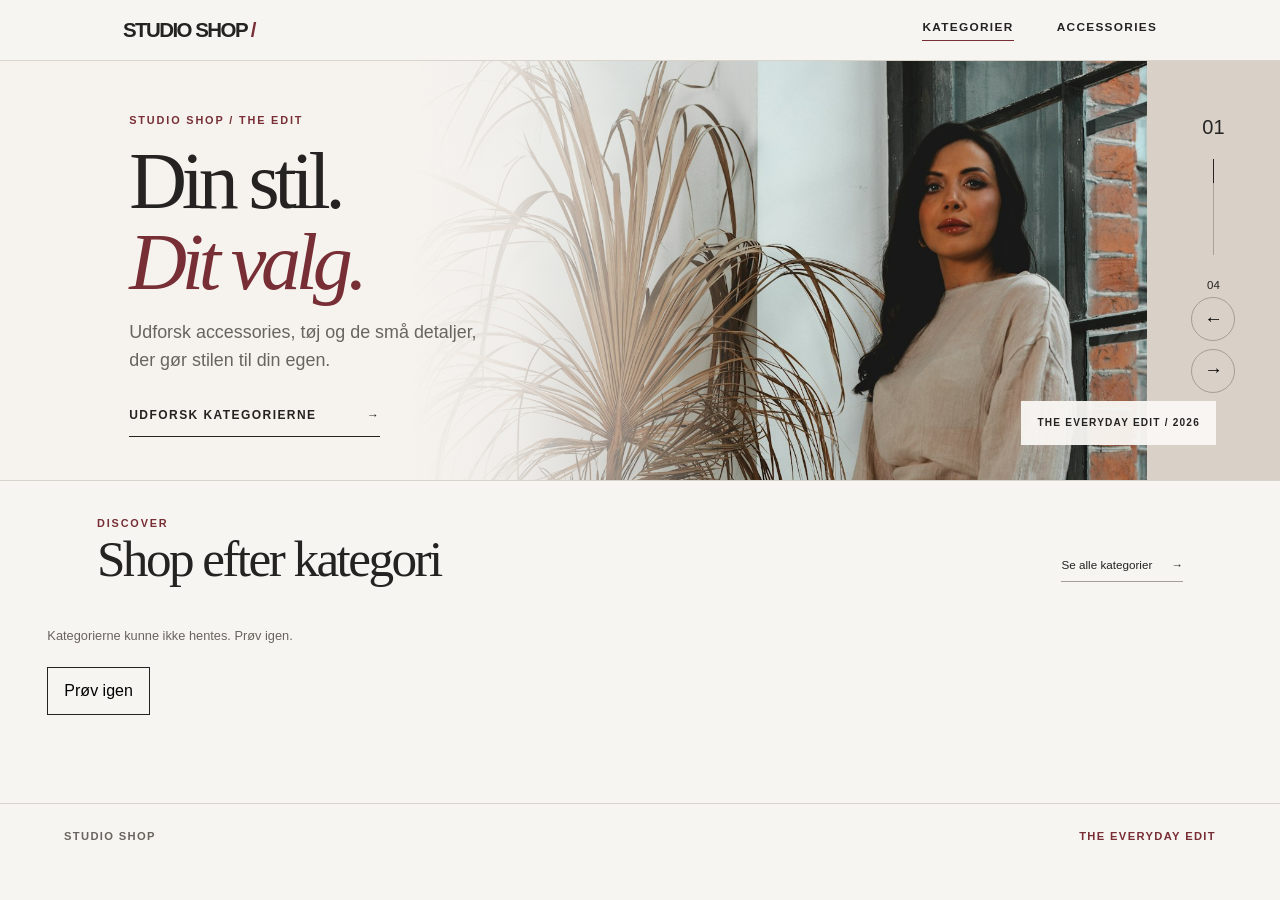
<file: index.html>
<!doctype html>
<html lang="da">
  <head>
    <meta charset="UTF-8" />
    <meta name="viewport" content="width=device-width, initial-scale=1" />
    <title>Studio Shop | Vælg kategori</title>
    <link rel="stylesheet" href="style.css" />
    <script src="helpers.js" defer></script>
    <script src="index.js" defer></script>
  </head>
  <body class="home-page">
    <header class="site-header">
      <a class="logo" href="index.html">STUDIO SHOP<span> / </span></a>
      <nav class="header-nav" aria-label="Hovednavigation"><a href="index.html" aria-current="page">Kategorier</a><a href="productlist.html">Accessories</a></nav>
    </header>
    <main>
      <section class="home-hero" aria-labelledby="home-title">
        <div class="home-hero-image" data-slide="editorial"><img id="hero-image" src="images/hero-fashion.jpg" alt="Model i lyst outfit ved et vindue" width="1200" height="1800" /><span id="hero-image-label-mobile">THE EVERYDAY EDIT / 2026</span></div>
        <span class="home-hero-label" id="hero-image-label">THE EVERYDAY EDIT / 2026</span>
        <div class="home-hero-copy">
          <p class="eyebrow" id="hero-eyebrow">STUDIO SHOP / THE EDIT</p>
          <h1 id="home-title">Din stil.<br /><em>Dit valg.</em></h1>
          <p id="hero-description">Udforsk accessories, tøj og de små detaljer, der gør stilen til din egen.</p>
          <a class="hero-link" id="hero-link" href="#kategorier"><span id="hero-link-text">Udforsk kategorierne</span><span aria-hidden="true">→</span></a>
        </div>
        <div class="hero-controls" aria-label="Udvalgte temaer">
          <span class="hero-current" id="hero-current" aria-live="polite">01</span>
          <span class="hero-progress" aria-hidden="true"><span id="hero-progress-fill"></span></span>
          <span class="hero-total">04</span>
          <div class="hero-control-buttons">
            <button id="hero-previous" type="button" aria-label="Forrige tema">←</button>
            <button id="hero-next" type="button" aria-label="Næste tema">→</button>
          </div>
        </div>
      </section>
      <section class="home-categories" id="kategorier" aria-labelledby="category-title">
        <div class="section-heading"><div><p class="eyebrow">DISCOVER</p><h2 id="category-title">Shop efter kategori</h2></div><a href="#category-grid">Se alle kategorier <span aria-hidden="true">→</span></a></div>
        <p id="status" role="status">Henter kategorier…</p>
        <button id="retry" type="button" hidden>Prøv igen</button>
        <nav class="category_list_container" id="category-grid" aria-label="Produktkategorier" aria-busy="true"></nav>
      </section>
      <noscript>Slå JavaScript til for at se kategorierne.</noscript>
    </main>
    <footer>STUDIO SHOP</footer>
  </body>
</html>
</file>
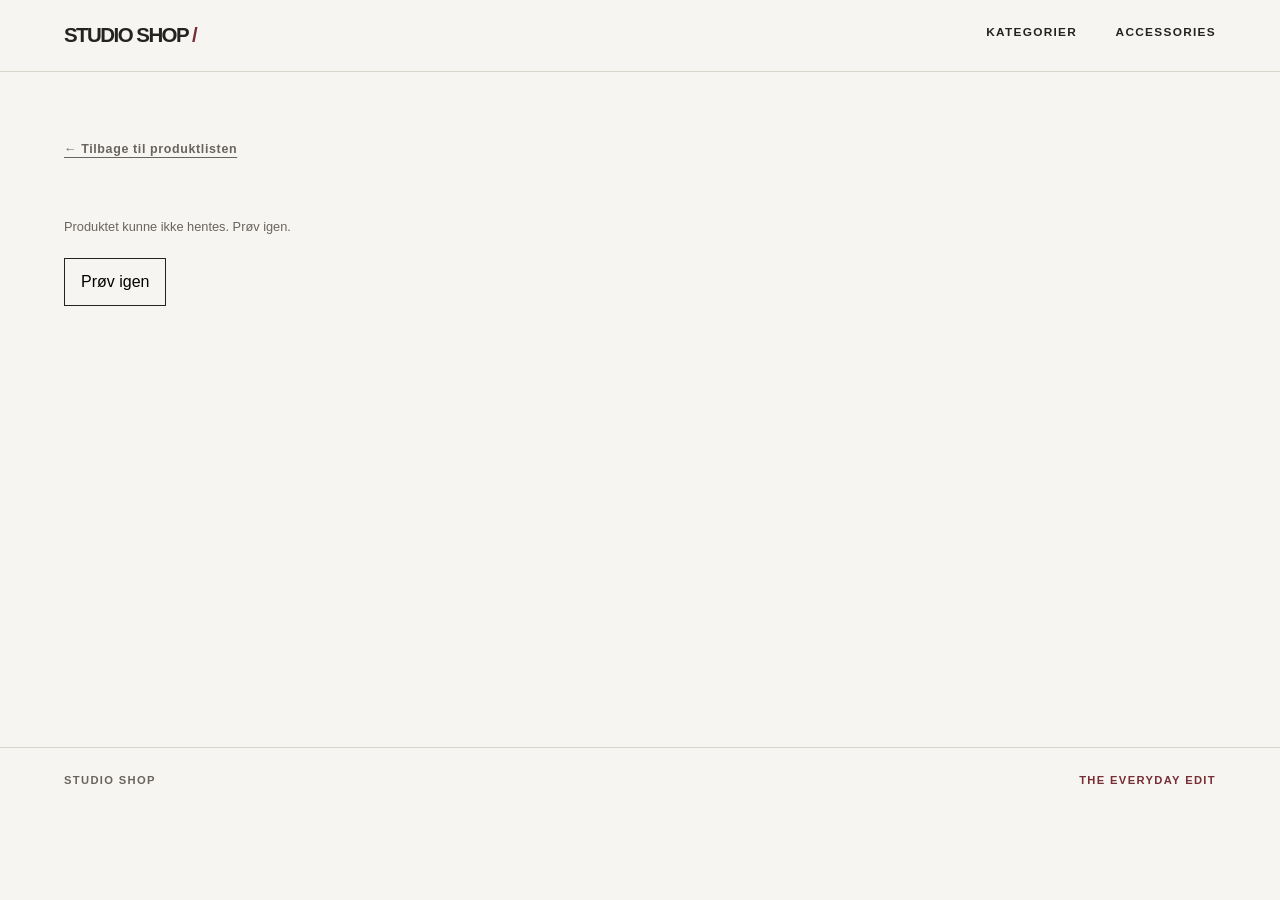
<file: productdetails.html>
<!doctype html>
<html lang="da">
  <head>
    <meta charset="UTF-8" />
    <meta name="viewport" content="width=device-width, initial-scale=1" />
    <title>Produktdetaljer | Studio Shop</title>
    <link rel="stylesheet" href="style.css" />
    <script src="helpers.js" defer></script>
    <script src="productdetails.js" defer></script>
  </head>
  <body>
    <header class="site-header">
      <a class="logo" href="index.html">STUDIO SHOP<span> / </span></a>
      <nav class="header-nav" aria-label="Hovednavigation"><a href="index.html">Kategorier</a><a href="productlist.html">Accessories</a></nav>
    </header>
    <main>
      <a class="back-link" id="back-to-products" href="productlist.html?category=Accessories">← Tilbage til produktlisten</a>
      <p id="status" role="status">Henter produkt…</p>
      <button id="retry" type="button" hidden>Prøv igen</button>
      <article class="product-detail" aria-busy="true"></article>
      <noscript>Slå JavaScript til for at se produktet.</noscript>
    </main>
    <footer>STUDIO SHOP</footer>
  </body>
</html>
</file>
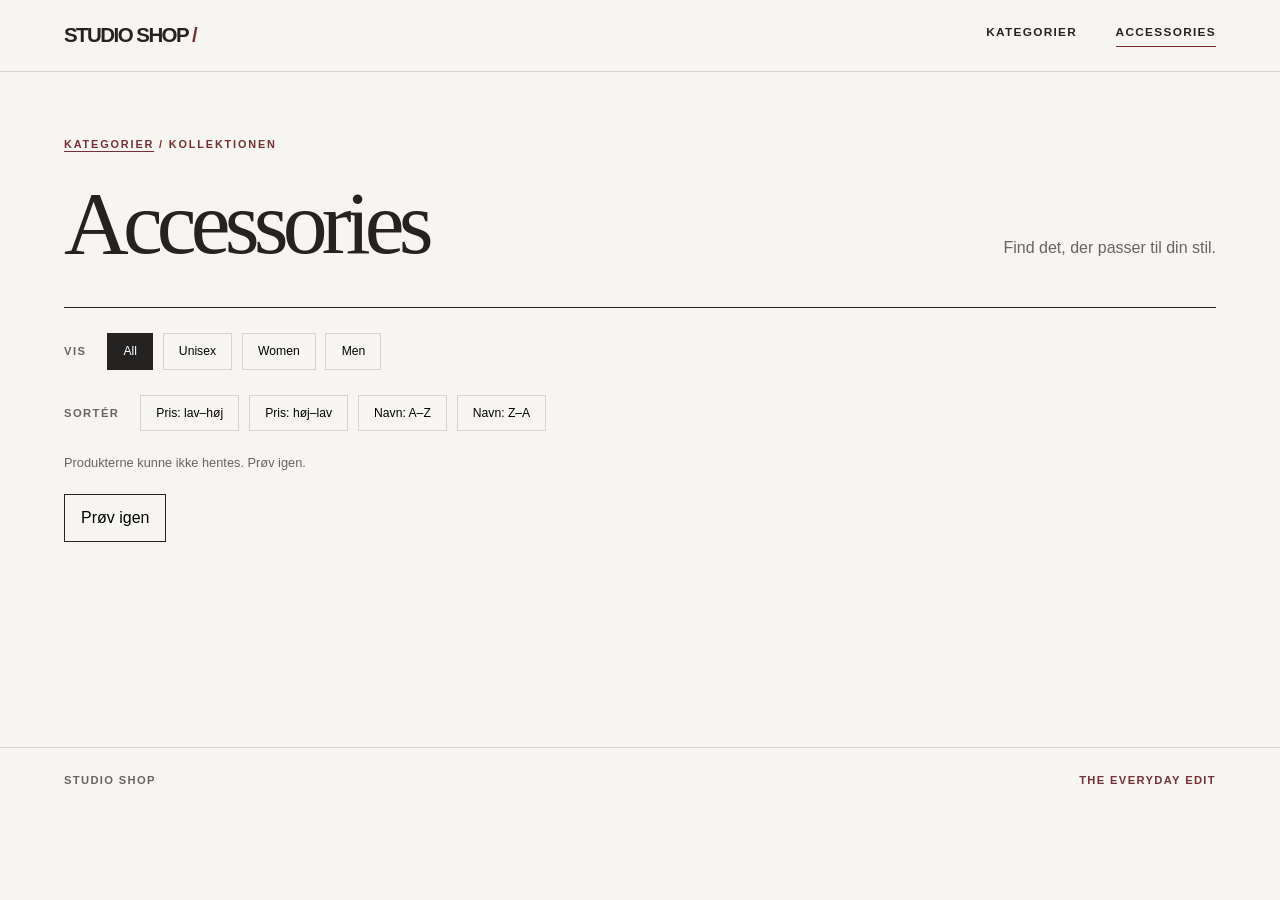
<file: productlist.html>
<!doctype html>
<html lang="da">
  <head>
    <meta charset="UTF-8" />
    <meta name="viewport" content="width=device-width, initial-scale=1" />
    <title>Accessories | Studio Shop</title>
    <link rel="stylesheet" href="style.css" />
    <script src="helpers.js" defer></script>
    <script src="productlist.js" defer></script>
  </head>
  <body>
    <header class="site-header">
      <a class="logo" href="index.html">STUDIO SHOP<span> / </span></a>
      <nav class="header-nav" aria-label="Hovednavigation"><a href="index.html">Kategorier</a><a href="productlist.html" aria-current="page">Accessories</a></nav>
    </header>
    <main>
      <p class="eyebrow"><a href="index.html">Kategorier</a> / Kollektionen</p>
      <div class="page-heading">
        <h1>Accessories</h1>
        <p>Find det, der passer til din stil.</p>
      </div>
      <div class="filter-bar" role="group" aria-label="Filtrer produkter efter køn">
        <span>Vis</span>
        <button class="filter-button active" type="button" aria-pressed="true">All</button>
        <button class="filter-button" type="button" aria-pressed="false">Unisex</button>
        <button class="filter-button" type="button" aria-pressed="false">Women</button>
        <button class="filter-button" type="button" aria-pressed="false">Men</button>
      </div>
      <div class="filter-bar" role="group" aria-label="Sortér produkter">
        <span>Sortér</span>
        <button class="sort-button" type="button" data-sort="price-up" aria-pressed="false">Pris: lav–høj</button>
        <button class="sort-button" type="button" data-sort="price-down" aria-pressed="false">Pris: høj–lav</button>
        <button class="sort-button" type="button" data-sort="name-az" aria-pressed="false">Navn: A–Z</button>
        <button class="sort-button" type="button" data-sort="name-za" aria-pressed="false">Navn: Z–A</button>
      </div>
      <p id="status" role="status">Henter produkter…</p>
      <button id="retry" type="button" hidden>Prøv igen</button>
      <section class="product_list_container" aria-label="Produkter" aria-busy="true"></section>
      <noscript>Slå JavaScript til for at se produkterne.</noscript>
    </main>
    <footer>STUDIO SHOP</footer>
  </body>
</html>
</file>
<file: style.css>
/* Farver og skrifttyper */
:root {
  font-family: Arial, Helvetica, sans-serif;
  color: #242322;
  background: #f7f5f1;
  --ink: #242322;
  --muted: #68645f;
  --accent: #772e35;
  --line: #d9d4cb;
  --paper: #f7f5f1;
  --display: Didot, "Bodoni MT", "Times New Roman", serif;
}

/* Grundregler */
* {
  box-sizing: border-box;
}

html {
  scroll-behavior: smooth;
}

body {
  margin: 0;
  line-height: 1.5;
}

a {
  color: inherit;
}

button {
  font: inherit;
  cursor: pointer;
}

/* Header og navigation */
.site-header {
  display: flex;
  align-items: center;
  justify-content: space-between;
  gap: 2rem;
  padding: 1.25rem 5%;
  background: var(--paper);
  border-bottom: 1px solid var(--line);
}

.logo {
  flex: none;
  font-size: 1.28rem;
  font-weight: 800;
  letter-spacing: -.075em;
  text-decoration: none;
}

.logo span {
  color: var(--accent);
}

.header-nav {
  display: flex;
  flex-wrap: wrap;
  gap: clamp(1rem, 3vw, 2.5rem);
}

.header-nav a {
  font-size: .74rem;
  font-weight: 700;
  letter-spacing: .11em;
  text-decoration: none;
  text-transform: uppercase;
  border-bottom: 1px solid transparent;
  padding-bottom: .25rem;
}

.header-nav a:hover, .header-nav a[aria-current="page"] {
  border-color: var(--accent);
}

/* Fælles layout og overskrifter */
main {
  max-width: 1520px;
  min-height: 75vh;
  margin: auto;
  padding: clamp(2.25rem, 5vw, 5rem) 5% 6rem;
}

.eyebrow, .brand {
  color: var(--accent);
  font-size: .68rem;
  font-weight: 700;
  letter-spacing: .17em;
  text-transform: uppercase;
}

.eyebrow a {
  text-underline-offset: .25em;
}

h1, h2, p {
  margin-top: 0;
}

h1 {
  font-family: var(--display);
  font-size: clamp(3.5rem, 7vw, 7.5rem);
  font-weight: 400;
  letter-spacing: -.065em;
  line-height: .98;
  overflow-wrap: anywhere;
}

.page-heading {
  display: flex;
  align-items: end;
  justify-content: space-between;
  gap: 2rem;
  padding: 1rem 0 2.5rem;
  border-bottom: 1px solid var(--ink);
}

.page-heading h1 {
  margin: 0;
}

.page-heading > p {
  max-width: 19rem;
  margin: 0 0 .45rem;
  color: var(--muted);
}

/* Forsidens hero */
.home-hero {
  display: grid;
  grid-template-columns: minmax(0, 1.15fr) minmax(0, .85fr);
  min-height: min(76vh, 650px);
  border-bottom: 1px solid var(--ink);
}

.home-hero-copy {
  display: flex;
  flex-direction: column;
  align-items: flex-start;
  justify-content: center;
  padding: 3rem clamp(2rem, 5vw, 5rem) 3rem 0;
}

.home-hero-copy h1 {
  margin: 1.3rem 0 1.8rem;
}

.home-hero-copy h1 em {
  font-weight: 400;
  color: var(--accent);
}

.home-hero-copy > p:not(.eyebrow) {
  max-width: 26rem;
  color: var(--muted);
  font-size: clamp(1rem, 1.4vw, 1.2rem);
}

.hero-link {
  display: inline-flex;
  align-items: center;
  justify-content: space-between;
  gap: 3rem;
  margin-top: 1.8rem;
  padding: .85rem 0;
  border-bottom: 1px solid var(--ink);
  font-size: .75rem;
  font-weight: 700;
  letter-spacing: .12em;
  text-decoration: none;
  text-transform: uppercase;
}

.hero-link:hover {
  color: var(--accent);
  border-color: var(--accent);
}

.hero-link span:last-child {
  transition: transform .2s ease;
}

.hero-link:hover span:last-child, .hero-link:focus-visible span:last-child {
  transform: translate(3px, 3px);
}

.home-hero-image {
  position: relative;
  min-height: 460px;
  overflow: hidden;
  background: #e9e6e1;
}

.home-hero-image img {
  display: block;
  width: 100%;
  height: 100%;
  max-height: 650px;
  object-fit: cover;
  object-position: center 20%;
}

.home-hero-image span {
  position: absolute;
  right: 1rem;
  bottom: 1rem;
  padding: .5rem .65rem;
  background: var(--paper);
  font-size: .6rem;
  font-weight: 700;
  letter-spacing: .12em;
}

/* Kategorioversigt */
.section-heading {
  display: flex;
  align-items: end;
  justify-content: space-between;
  gap: 2rem;
  padding: clamp(3rem, 6vw, 6rem) 0 1.4rem;
}

.section-heading h2 {
  margin: .3rem 0 0;
  font-family: var(--display);
  font-size: clamp(2.25rem, 4vw, 4rem);
  font-weight: 400;
  letter-spacing: -.05em;
  line-height: 1;
}

.section-heading > p {
  margin: 0;
  color: var(--muted);
  font-size: .85rem;
}

.category_list_container {
  display: grid;
  grid-template-columns: repeat(3, minmax(0, 1fr));
  gap: clamp(.75rem, 1.6vw, 1.5rem);
}

.category-card {
  display: block;
  min-width: 0;
  text-decoration: none;
}

.category-photo {
  position: relative;
  display: block;
  overflow: hidden;
  aspect-ratio: 4 / 5;
  background: #e9e7e3;
}

.category-prompt {
  position: absolute;
  right: 1rem;
  bottom: 1rem;
  padding: .7rem .85rem;
  background: var(--paper);
  color: var(--ink);
  font-size: .62rem;
  font-weight: 700;
  letter-spacing: .12em;
  text-transform: uppercase;
  opacity: 0;
  transform: translateY(8px);
  transition: opacity .25s ease, transform .25s ease;
}

.category-card:nth-child(3n + 2) .category-photo {
  background: #e2dfda;
}

.category-card:nth-child(3n + 3) .category-photo {
  background: #e8e3dd;
}

.category-photo img {
  display: block;
  width: 100%;
  height: 100%;
  object-fit: cover;
  transition: transform .35s ease;
}

.category-caption {
  display: flex;
  align-items: center;
  justify-content: space-between;
  gap: 1rem;
  min-height: 5.5rem;
  border-bottom: 1px solid var(--ink);
}

.category-caption strong {
  font-family: var(--display);
  font-size: clamp(1.5rem, 2.4vw, 2.5rem);
  font-weight: 400;
  letter-spacing: -.045em;
  line-height: 1.1;
}

.category-caption > span {
  flex: none;
  color: var(--accent);
  font-size: 1.2rem;
  transition: transform .2s ease;
}

.category-card:hover .category-photo img {
  transform: scale(1.045);
}

.category-card:hover .category-caption > span {
  transform: translate(3px, -3px);
}

.category-card:hover .category-prompt, .category-card:focus-visible .category-prompt {
  opacity: 1;
  transform: translateY(0);
}

.category-card:hover .category-caption, .category-card:focus-visible .category-caption {
  border-color: var(--accent);
}

/* Indlæsning og fejlbeskeder */
#status {
  margin: 1.35rem 0;
  color: var(--muted);
  font-size: .8rem;
}

#retry {
  padding: .7rem 1rem;
  border: 1px solid var(--ink);
  background: transparent;
}

/* Filtrering og sortering */
.filter-bar {
  display: flex;
  flex-wrap: wrap;
  align-items: center;
  gap: .6rem;
  padding-top: 1.6rem;
}

.filter-bar > span {
  margin-right: .7rem;
  color: var(--muted);
  font-size: .7rem;
  font-weight: 700;
  letter-spacing: .13em;
  text-transform: uppercase;
}

.filter-button, .sort-button {
  padding: .5rem .95rem;
  border: 1px solid var(--line);
  border-radius: 0;
  background: transparent;
  font-size: .76rem;
}

.filter-button:hover, .filter-button.active, .sort-button:hover, .sort-button.active {
  border-color: var(--ink);
  background: var(--ink);
  color: #fff;
}

/* Produktliste og produktkort */
.product_list_container {
  display: grid;
  grid-template-columns: repeat(4, minmax(0, 1fr));
  gap: 3.5rem 1.35rem;
}

.product-card {
  transition: transform .25s ease;
}

.product-card:hover, .product-card:focus-within {
  transform: translateY(-5px);
}

.product-card a {
  display: block;
  height: 100%;
  text-decoration: none;
}

.product-image, .detail-image {
  position: relative;
  overflow: hidden;
  background: #eceae6;
}

.product-image img {
  display: block;
  width: 100%;
  aspect-ratio: 3 / 4;
  object-fit: cover;
  transition: transform .28s ease;
}

.product-card a:hover .product-image img, .product-card a:focus-visible .product-image img {
  transform: scale(1.025);
}

.brand {
  margin: .95rem 0 .35rem;
  color: var(--muted);
}

.product-card h2 {
  margin: 0;
  font-size: .92rem;
  font-weight: 600;
  line-height: 1.4;
}

.price-row {
  min-height: 3.2rem;
  margin: .65rem 0 .4rem;
}

.price-row p {
  margin: .12rem 0;
}

.price {
  font-size: .86rem;
  font-weight: 700;
}

.original-price {
  color: #77716b;
  text-decoration: line-through;
  font-weight: 400;
}

.sale-price, .detail-price strong {
  color: var(--accent);
  font-weight: 700;
}

.sale-price {
  font-size: .86rem;
}

.product-link {
  display: flex;
  justify-content: space-between;
  gap: 1rem;
  padding: .55rem 0;
  border-top: 1px solid var(--line);
  font-size: .7rem;
  font-weight: 700;
  letter-spacing: .08em;
  text-transform: uppercase;
}

.product-card a:hover .product-link, .product-card a:focus-visible .product-link {
  color: var(--accent);
  border-color: var(--accent);
}

.product-badges {
  position: absolute;
  top: .65rem;
  left: .65rem;
  display: flex;
  flex-wrap: wrap;
  gap: .35rem;
}

.badge {
  padding: .42rem .55rem;
  color: #fff;
  font-size: .62rem;
  font-weight: 800;
  letter-spacing: .09em;
  text-transform: uppercase;
}

.sold-out-badge {
  background: var(--ink);
}

.sale-badge {
  background: var(--accent);
}

.sold-out img {
  opacity: .45;
  filter: grayscale(1);
}

/* Produktdetaljer */
.back-link {
  display: inline-block;
  margin-bottom: 2.3rem;
  color: var(--muted);
  font-size: .78rem;
  font-weight: 700;
  letter-spacing: .05em;
  text-underline-offset: .25rem;
}

.back-link:hover {
  color: var(--accent);
}

.product-detail {
  display: grid;
  grid-template-columns: minmax(0, 1.08fr) minmax(19rem, .92fr);
  gap: clamp(2rem, 7vw, 7rem);
  align-items: start;
}

.detail-image img {
  display: block;
  width: 100%;
  aspect-ratio: 3 / 4;
  object-fit: cover;
}

.detail-copy {
  position: sticky;
  top: 2rem;
  padding-top: 1rem;
}

.detail-copy h1 {
  margin: 1rem 0 2rem;
  font-size: clamp(2.7rem, 5.2vw, 5.5rem);
}

.detail-brand {
  margin: 0 0 .3rem;
  color: var(--muted);
  font-size: .72rem;
  font-weight: 700;
  letter-spacing: .15em;
  text-transform: uppercase;
}

.detail-price {
  display: flex;
  flex-wrap: wrap;
  gap: .7rem;
  margin: 0;
  font-size: 1.4rem;
}

.product-facts {
  margin: 2.4rem 0;
  border-top: 1px solid var(--line);
}

.product-facts div {
  display: grid;
  grid-template-columns: 1fr 1.5fr;
  gap: 1rem;
  padding: .85rem 0;
  border-bottom: 1px solid var(--line);
  font-size: .85rem;
}

.product-facts dt {
  color: var(--muted);
}

.product-facts dd {
  margin: 0;
}

.basket-button {
  width: 100%;
  padding: 1rem;
  border: 0;
  background: var(--ink);
  color: #fff;
  font-weight: 700;
}

.basket-button:disabled {
  background: #d7d2cb;
  color: #67615c;
  cursor: not-allowed;
}

/* Footer */
footer {
  display: flex;
  justify-content: space-between;
  padding: 1.5rem 5%;
  border-top: 1px solid var(--line);
  color: var(--muted);
  font-size: .7rem;
  font-weight: 700;
  letter-spacing: .12em;
}

footer::after {
  content: "THE EVERYDAY EDIT";
  color: var(--accent);
}

/* Tastaturfokus */
a:focus-visible, button:focus-visible {
  outline: 3px solid var(--accent);
  outline-offset: 4px;
}

/* Responsive layouts: produktliste og fælles elementer */
@media (max-width: 1050px) {
  .product_list_container {
    grid-template-columns: repeat(3, minmax(0, 1fr));
  }
}

@media (max-width: 950px) {
  .category_list_container {
    grid-template-columns: repeat(2, minmax(0, 1fr));
  }
}

@media (max-width: 760px) {
  .home-hero {
    grid-template-columns: 1fr;
  }

  .home-hero-copy {
    min-height: 460px;
    padding-right: 0;
  }

  .home-hero-image {
    min-height: 420px;
    height: 60vw;
  }

  .page-heading {
    display: block;
  }

  .page-heading > p {
    margin-top: 1rem;
  }

  .product-detail {
    grid-template-columns: 1fr;
  }

  .detail-copy {
    position: static;
  }

  .product_list_container {
    grid-template-columns: repeat(2, minmax(0, 1fr));
    gap: 2.4rem 1rem;
  }
}

@media (max-width: 480px) {
  .site-header {
    align-items: flex-start;
    flex-direction: column;
    gap: .7rem;
  }

  .header-nav {
    gap: 1.5rem;
  }

  main {
    padding-top: 2rem;
  }

  .home-hero-copy {
    min-height: 380px;
  }

  .home-hero-image {
    min-height: 360px;
  }

  .section-heading {
    align-items: flex-start;
    flex-direction: column;
    gap: .5rem;
  }

  .category_list_container {
    gap: .6rem;
  }

  .category-photo {
    aspect-ratio: 3 / 4;
  }

  .category-caption {
    min-height: 4rem;
    gap: .2rem;
  }

  .category-caption strong {
    font-size: clamp(1.08rem, 5vw, 1.55rem);
  }

  .category-caption > span {
    font-size: .95rem;
  }

  .product-card h2 {
    font-size: .84rem;
  }

  .badge {
    font-size: .57rem;
  }

  footer::after {
    display: none;
  }
}

@media (max-width: 340px) {
  .product_list_container {
    grid-template-columns: 1fr;
  }
}

/* Animationer */
@media (prefers-reduced-motion: no-preference) {
  .home-hero-copy .eyebrow, .home-hero-copy h1, .home-hero-copy > p:not(.eyebrow), .hero-link {
    animation: editorial-enter .7s ease both;
  }

  .home-hero-copy h1 {
    animation-delay: .1s;
  }

  .home-hero-copy > p:not(.eyebrow) {
    animation-delay: .2s;
  }

  .hero-link {
    animation-delay: .3s;
  }

  .home-hero-image {
    animation: editorial-enter .85s ease .15s both;
  }

  .product-card:nth-child(-n + 8) a {
    animation: editorial-enter .55s ease both;
  }

  .product-card:nth-child(4n + 2) a {
    animation-delay: .06s;
  }

  .product-card:nth-child(4n + 3) a {
    animation-delay: .12s;
  }

  .product-card:nth-child(4n + 4) a {
    animation-delay: .18s;
  }

  .detail-image {
    animation: editorial-enter .65s ease both;
  }

  .detail-copy {
    animation: editorial-enter .65s ease .12s both;
  }

  @keyframes editorial-enter {
    from {
      opacity: 0;
      transform: translateY(18px);
    }

    to {
      opacity: 1;
      transform: translateY(0);
    }
  }
}

/* Reduceret bevægelse */
@media (prefers-reduced-motion: reduce) {
  html {
    scroll-behavior: auto;
  }

  .hero-link span:last-child, .category-photo img, .category-prompt, .category-caption > span, .product-card, .product-image img {
    transition: none;
  }

  .hero-link:hover span:last-child, .hero-link:focus-visible span:last-child, .category-card:hover .category-photo img, .category-card:hover .category-caption > span, .product-card:hover, .product-card:focus-within, .product-card a:hover .product-image img, .product-card a:focus-visible .product-image img {
    transform: none;
  }
}

/* Forsidens tilpasninger: godkendt layout og slider */
.home-page main {
  max-width: none;
  min-height: 0;
  padding: 0;
}

.home-page .site-header {
  min-height: 61px;
  padding: .8rem 9.6%;
}

.home-page .header-nav {
  gap: 2.7rem;
}

.home-page .home-hero {
  position: relative;
  display: flex;
  flex-direction: column;
  min-height: 0;
  border-bottom: 1px solid var(--line);
  background: #f6f3ef;
}

.home-page .home-hero-copy {
  order: 1;
  position: relative;
  z-index: 1;
  display: block;
  padding: 3.2rem 7% 2.6rem;
}

.home-page .home-hero-copy .eyebrow {
  margin: 0 0 1rem;
}

.home-page .home-hero-copy h1 {
  margin: 0 0 1.3rem;
  font-size: clamp(4.1rem, 13vw, 5.8rem);
  line-height: .9;
}

.home-page .home-hero-copy h1 em {
  display: inline-block;
  margin-top: .12em;
}

.home-page .home-hero-copy > p:not(.eyebrow) {
  max-width: 22rem;
  margin: 0;
  line-height: 1.55;
}

.home-page .hero-link {
  min-width: 15.7rem;
  margin-top: 1.25rem;
  padding: .75rem 0;
}

.home-page .hero-link:hover span:last-child, .home-page .hero-link:focus-visible span:last-child {
  transform: translateX(4px);
}

.home-page .home-hero-image {
  order: 2;
  position: relative;
  min-height: 0;
  height: 64vw;
  max-height: 520px;
  background: #d9d1c8;
}

.home-page .home-hero-image img {
  width: 100%;
  height: 100%;
  max-height: none;
  object-fit: cover;
  object-position: center 18%;
}

/* Billedbeskæring til de enkelte slides. */
.home-page .home-hero-image[data-slide="apparel"] img {
  object-position: center top;
}

.home-page .home-hero-image[data-slide="footwear"] img {
  object-position: center 61%;
}

.home-page .home-hero-image[data-slide="accessories"] {
  background: #d6d3cd;
}

.home-page .home-hero-image[data-slide="accessories"] img {
  position: absolute;
  top: 0;
  right: 8%;
  width: auto;
  height: 110%;
  max-width: none;
  object-fit: contain;
}

.home-page .home-hero-image > span {
  right: 1rem;
  bottom: 1rem;
  padding: .9rem 1rem;
  background: rgba(250, 248, 245, .94);
  color: var(--ink);
  font-size: .63rem;
}

.home-page .home-hero-label {
  display: none;
}

.home-page .hero-controls {
  order: 3;
  display: flex;
  align-items: center;
  gap: .8rem;
  padding: .7rem 7%;
  background: #ded8d1;
  font-size: .72rem;
}

.home-page .hero-current {
  font-size: 1.05rem;
}

.home-page .hero-progress {
  display: block;
  width: 5rem;
  height: 1px;
  background: #aaa29a;
}

.home-page .hero-progress > span {
  display: block;
  width: var(--hero-progress, 25%);
  height: 1px;
  background: var(--ink);
  transition: width .25s ease;
}

.home-page .hero-control-buttons {
  display: flex;
  gap: .45rem;
  margin-left: auto;
}

.home-page .hero-control-buttons button {
  display: grid;
  place-items: center;
  width: 2.75rem;
  height: 2.75rem;
  padding: 0;
  border: 1px solid #a59e97;
  border-radius: 50%;
  background: transparent;
  font-size: 1.15rem;
  line-height: 1;
  transition: background .2s ease, color .2s ease;
}

.home-page .hero-control-buttons button:hover {
  background: var(--ink);
  color: #fff;
}

.home-page .home-categories {
  max-width: 1540px;
  margin: 0 auto;
  padding: 2.1rem 7% 3.4rem;
}

.home-page .section-heading {
  align-items: end;
  padding: 0 0 1.25rem;
}

.home-page .section-heading .eyebrow {
  margin: 0;
}

.home-page .section-heading h2 {
  margin: .15rem 0 0;
  font-size: clamp(2.65rem, 4vw, 3.45rem);
}

.home-page .section-heading > a {
  display: inline-flex;
  align-items: center;
  justify-content: space-between;
  gap: 1rem;
  flex: none;
  min-width: 7.6rem;
  margin-bottom: .15rem;
  padding-bottom: .45rem;
  border-bottom: 1px solid #a59e97;
  font-size: .73rem;
  text-decoration: none;
}

.home-page .section-heading > a:hover {
  color: var(--accent);
  border-color: var(--accent);
}

.home-page .category_list_container {
  grid-template-columns: repeat(2, minmax(0, 1fr));
  gap: .8rem;
}

.home-page .category-card {
  background: #fcfaf8;
}

.home-page .category-photo {
  aspect-ratio: 1.2;
  background: #ddd6cf;
}

.home-page .category-photo img {
  object-position: center 20%;
  mix-blend-mode: multiply;
}

.home-page .category-card:first-child .category-photo img {
  object-position: center bottom;
}

.home-page .category-prompt {
  display: none;
}

.home-page .category-caption {
  min-height: 3.8rem;
  padding: .55rem .8rem;
  border: 0;
}

.home-page .category-caption strong {
  font-size: clamp(1.05rem, 2.2vw, 1.35rem);
  white-space: normal;
}

.home-page .category-caption > span {
  font-size: 1.1rem;
}

.home-page #status:empty {
  display: none;
}

.home-page #retry {
  margin-bottom: 1rem;
}

/* Forside på store skærme */
@media (min-width: 1000px) {
  .home-page .home-hero {
    height: clamp(420px, 27.4vw, 500px);
    overflow: hidden;
  }

  .home-page .home-hero-image {
    position: absolute;
    z-index: 0;
    inset: 0 10.4% 0 32%;
    width: auto;
    height: auto;
    max-height: none;
  }

  .home-page .home-hero-image::after {
    content: "";
    position: absolute;
    inset: 0;
    background: linear-gradient(90deg, #f6f3ef 0%, rgba(246, 243, 239, .88) 14%, rgba(246, 243, 239, 0) 45%);
    pointer-events: none;
  }

  .home-page .home-hero-image img {
    object-position: center 16%;
  }

  .home-page .home-hero-image[data-slide="apparel"] img {
    object-position: center top;
  }

  .home-page .home-hero-image[data-slide="footwear"] img {
    object-position: center 61%;
  }

  .home-page .home-hero-image[data-slide="accessories"] img {
    top: -4%;
    right: 13%;
    height: 120%;
  }

  .home-page .home-hero-image > span {
    display: none;
  }

  .home-page .home-hero-label {
    position: absolute;
    z-index: 3;
    right: 5%;
    bottom: 2.2rem;
    display: block;
    padding: .9rem 1rem;
    background: rgba(250, 248, 245, .94);
    font-size: .63rem;
    font-weight: 700;
    letter-spacing: .12em;
  }

  .home-page .home-hero-copy {
    width: min(43%, 630px);
    height: 100%;
    padding: clamp(3rem, 4vw, 4.6rem) 0 2rem 10.1%;
  }

  .home-page .home-hero-copy h1 {
    font-size: clamp(5rem, 6.2vw, 6.6rem);
  }

  .home-page .hero-controls {
    position: absolute;
    z-index: 2;
    top: 0;
    right: 0;
    bottom: 0;
    display: flex;
    flex-direction: column;
    align-items: center;
    width: 10.4%;
    min-width: 120px;
    padding: 3.5rem 0 0;
    background: #d9d1c8;
  }

  .home-page .hero-current {
    font-size: 1.25rem;
    line-height: 1;
  }

  .home-page .hero-progress {
    width: 1px;
    height: 6rem;
    margin: .6rem 0 0;
    background: #aaa29a;
  }

  .home-page .hero-progress > span {
    width: 1px;
    height: var(--hero-progress, 25%);
    transition: height .25s ease;
  }

  .home-page .hero-total {
    margin-top: .55rem;
  }

  .home-page .hero-control-buttons {
    flex-direction: column;
    margin: -.6rem 0 0;
  }
}

/* Forsidens kategorier på tablet */
@media (min-width: 760px) {
  .home-page .category_list_container {
    grid-template-columns: repeat(3, minmax(0, 1fr));
  }
}

/* Forsidens kategorier på store skærme */
@media (min-width: 1180px) {
  .home-page .home-categories {
    padding-right: 3.7%;
    padding-left: 3.7%;
    padding-bottom: 4.5rem;
  }

  .home-page .category_list_container {
    grid-template-columns: repeat(6, minmax(0, 1fr));
  }

  .home-page .section-heading {
    margin: 0 3.1rem;
  }
}

/* Forside på mobil */
@media (max-width: 620px) {
  .home-page .site-header {
    align-items: center;
    flex-direction: row;
    flex-wrap: wrap;
    gap: .5rem 1rem;
    padding: .9rem 7%;
  }

  .home-page .logo {
    font-size: 1.1rem;
  }

  .home-page .header-nav {
    gap: 1rem;
  }

  .home-page .header-nav a {
    font-size: .62rem;
  }

  .home-page .section-heading {
    align-items: flex-start;
    gap: 1rem;
  }

  .home-page .section-heading > a {
    margin-top: .7rem;
  }
}

/* Forside på små mobilskærme */
@media (max-width: 430px) {
  .home-page .home-hero-copy {
    padding-top: 2.5rem;
  }

  .home-page .home-hero-copy h1 {
    font-size: clamp(3.65rem, 14vw, 4.5rem);
  }

  .home-page .home-hero-image {
    height: 78vw;
  }

  .home-page .home-categories {
    padding-top: 2.4rem;
  }

  .home-page .section-heading {
    display: block;
  }

  .home-page .section-heading > a {
    width: max-content;
  }

  .home-page .category_list_container {
    gap: .55rem;
  }

  .home-page .category-caption {
    min-height: 3.5rem;
    padding: .4rem .5rem;
  }

  .home-page .category-caption strong {
    font-size: 1rem;
  }
}

/* Reduceret bevægelse */
@media (prefers-reduced-motion: reduce) {
  .home-page .hero-progress > span, .home-page .hero-control-buttons button {
    transition: none;
  }

  .home-page .hero-link:hover span:last-child, .home-page .hero-link:focus-visible span:last-child {
    transform: none;
  }
}
</file>
